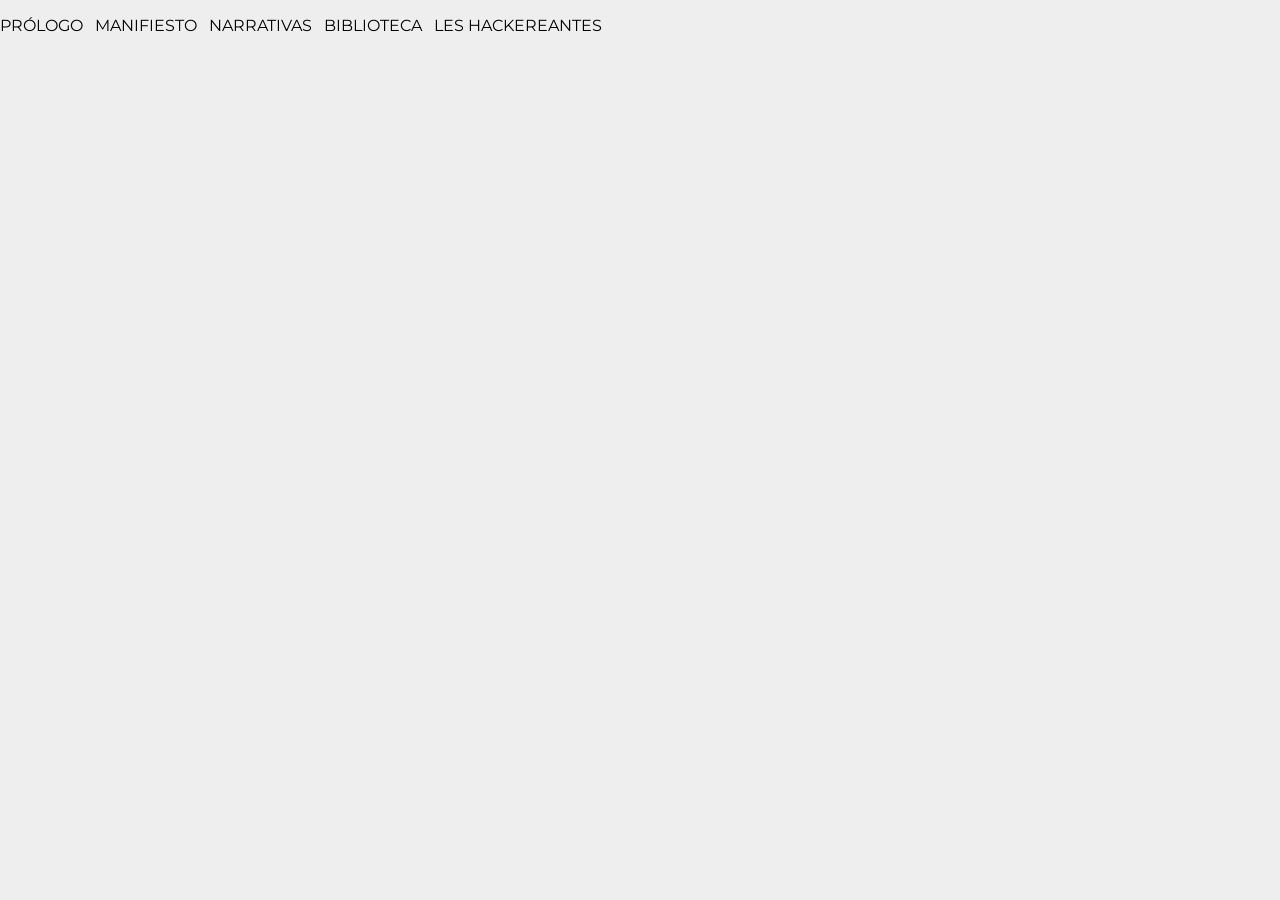
<file: index.html>
<!DOCTYPE html>
<html lang="en">
<head>
    <meta charset="UTF-8">
    <meta http-equiv="X-UA-Compatible" content="IE=edge">
    <meta name="viewport" content="width=device-width, initial-scale=1.0">
    <link rel="stylesheet" type="text/css" href="./styles.css"/>
    <title>Narrativas</title>
</head>
<body>
    <div class="ltopbar">
        <ul>
            <li><a href="http://"/>PRÓLOGO</a></li>
            <li><a href="http://"/>MANIFIESTO</a></li>
            <li><a href="http://"/>NARRATIVAS</a></li>
            <li><a href="http://"/>BIBLIOTECA</a></li>
            <li><a href="http://"/>LES HACKEREANTES</a></li>
        </ul>
    </div>
</body>
</html>
</file>
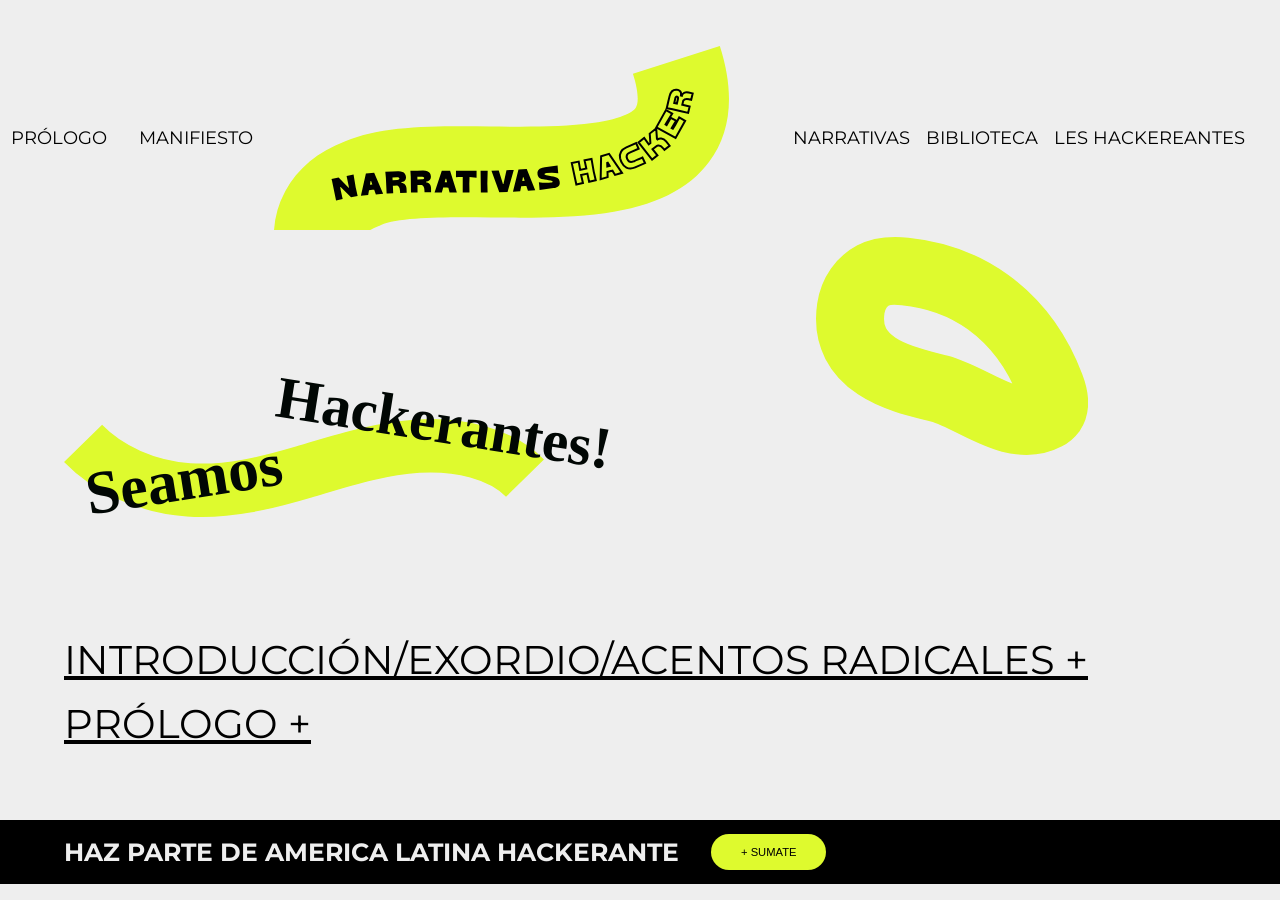
<file: Home/index.html>
<!DOCTYPE html>
<html lang="en">

<head>
    <meta charset="UTF-8">
    <meta http-equiv="X-UA-Compatible" content="IE=edge">
    <meta name="viewport" content="width=device-width, initial-scale=1.0">
    <link rel="stylesheet" type="text/css" href="./styles.css" />
    <title>Narrativas</title>
</head>

<body>
    <div class="ltopbar">
        <div class="ltopbar-one">
            <ul>
                <li><a class="link" href="http://" />PRÓLOGO</a></li>
                <li><a class="link" href="http://" />MANIFIESTO</a></li>
            </ul>

        </div>

        <div class="flex ltopbar-two">
            <img src="./Group172.svg" alt="imgauxi">
            <ul>
                <li><a class="link" href="http://" />NARRATIVAS</a></li>
                <li><a class="link" href="http://" />BIBLIOTECA</a></li>
                <li><a class="link" href="http://" />LES HACKEREANTES</a></li>

            </ul>


        </div>

    </div>
    <main class="container">
        <div class="container-sub">
            <div class="container-icon_curv">
                <img src="./Path 579.svg" alt="icon" />
            </div>
            <div class="container-font_som">
                <img src="./Seamos.svg" alt="font" />
            </div>
            <div class="container-font_hack">
                <img src="./Hackerantes!.svg" alt="font" />
            </div>

        </div>
        <div class="container-int">
            <div class="container-icon_oval">
                <img src="./Path 527.svg" alt="oval" />
            </div>

        </div>



    </main>
    <div class="sub-container">
        <p>INTRODUCCIÓN/EXORDIO/ACENTOS RADICALES <span> +</span> </p>
        <P>PRÓLOGO <span> +</span></P>
    </div>
    <footer>
        <p>HAZ PARTE DE AMERICA LATINA HACKERANTE</p>
        <button class="btn"> + SUMATE</button>
    </footer>
</body>

</html>
</file>
<file: styles.css>
@import url("https://fonts.googleapis.com/css2?family=Montserrat:wght@500&display=swap");
body {
  font-family: "Montserrat", sans-serif;
  background: #eeeeee;
  padding: 0;
  margin: 0;
  height: fit-content;
}

h1,
h2,
h3,
h4,
h5,
h6,
p {
  margin: 0;
  padding: 0;
  width: fit-content;
}

.flex {
  display: flex;
  gap: 0.25rem;
}

.flex-center {
  display: flex;
  justify-content: center;
  align-items: center;
}

.flex.row {
  flex-direction: row;
}

.flex.column {
  flex-direction: column;
}

.flex.center {
  align-items: center;
}

.flex.start {
  align-items: flex-start;
}

.flex.end {
  align-items: flex-end;
}

a {
  color: inherit;
  text-decoration: none;
}

a.link {
  color: #000;
}

a.link:hover {
  text-decoration: underline;
  color: #000;
}

.ltopbar {
  top: 0;
  left: 0;
  height: fit-content;
  max-height: 14vh;
  width: calc(100% - 1.5rem);
  display: flex;
  flex-direction: row;
  align-items: center;
  justify-content: space-between;
}

.ltopbar ul {
  list-style: none;
  display: flex;
  flex-direction: row;
  align-items: center;
  gap: 0.75rem;
  padding: 0;
}

.btn {
  padding: 12px 30px;
  border-radius: 25px;
  background-color: #defa2e;
  border: none;
  width: fit-content;
  height: fit-content;
  cursor: pointer;
  transition: all 0.5;
  color: #000;
  font-size: 0.7rem;
  font-weight: 500;
}

.btn:hover {
  text-decoration: underline black;
  color: #000;
  filter: brightness(1.4);
}

.btn:active {
  transform: scale(0.9);
}

.hero {
  height: 8rem;
}

.hero-main {
  background-color: white;
  border: 4px solid black;
  box-shadow: 0px 0px 2px black;
  height: 4rem;
}

/*# sourceMappingURL=styles.css.map */
</file>
<file: Home/styles.css>
@import url("https://fonts.googleapis.com/css2?family=Montserrat:wght@500&display=swap");
body {
  font-family: "Montserrat", sans-serif;
  background: #eeeeee;
  padding: 0;
  margin: 0;
  height: fit-content;
}

h1,
h2,
h3,
h4,
h5,
h6,
p {
  margin: 0;
  padding: 0;
  width: fit-content;
}

.flex {
  display: flex;
  gap: 4rem;
}

.flex-center {
  display: flex;
  justify-content: center;
  align-items: center;
}

.flex.row {
  flex-direction: row;
}

.flex.column {
  flex-direction: column;
}

.flex.center {
  align-items: center;
}

.flex.start {
  align-items: flex-start;
}

.flex.end {
  align-items: flex-end;
}

a {
  text-decoration: none;
}

a.link {
  color: #000;
}

a.link:hover {
  text-decoration: underline;
  color: #000;
}

.ltopbar {
  top: 0;
  left: 0;
  height: fit-content;
  max-height: 20vh;
  width: calc(100% - 1.5rem);
  display: flex;
  flex-direction: row;
  align-items: center;
  justify-content: space-around;
  padding-top: 3rem;
  font-size: 18px;
  color: rgb(31, 30, 30);
}

.ltopbar-one ul {
  display: flex;
  gap: 2rem;
}

.ltopbar-two ul {
  display: flex;
  gap: 1rem;
}

.ltopbar ul {
  list-style: none;
  display: flex;
  flex-direction: row;
  align-items: center;
  padding: 0;
}

.btn {
  padding: 12px 30px;
  border-radius: 25px;
  background-color: #defa2e;
  border: none;
  width: fit-content;
  height: fit-content;
  cursor: pointer;
  transition: all 0.5;
  color: #000;
  font-size: 0.7rem;
  font-weight: 500;
}

.btn:hover {
  text-decoration: underline black;
  color: #000;
  filter: brightness(1.4);
}

.btn:active {
  transform: scale(0.9);
}

.container {
  display: flex;
  flex-direction: row;
  align-items: center;
  height: 25rem;
}

.container-sub {
  display: flex;
  flex-direction: column;
  justify-content: flex-end;
  margin-top: 5rem;
  margin-bottom: 0;
}

.container-icon_curv {
  display: flex;
  align-self: flex-end;
  margin: 4rem;
}

.container-icon_curv img {
  width: 30rem;
}

.container-font_som {
  display: flex;
  flex-direction: column;
  justify-content: center;
  align-items: center;
  position: absolute;
  z-index: 3;
  margin: 3.3rem 5rem;
}

.container-font_som img {
  height: 8rem;
}

.container-font_hack {
  position: absolute;
  z-index: 3;
  display: flex;
  flex-direction: column;
  align-items: flex-end;
  justify-content: flex-end;
  margin-left: 17rem;
  margin-bottom: 5.8rem;
}

.container-font_hack img {
  height: 8rem;
}

.container-icon_oval {
  margin-top: -10rem;
}

.container-icon_oval img {
  width: 17rem;
}

.container-int {
  width: 30rem;
  display: flex;
  flex-direction: row;
  justify-content: flex-end;
  align-items: center;
}

.sub-container {
  margin: 4rem;
  margin-top: 0;
}
.sub-container p {
  font-size: 40px;
  text-decoration: underline;
  line-height: 4rem;
}

footer {
  height: 4rem;
  background-color: #000;
  display: flex;
  align-items: center;
  gap: 2rem;
}

footer p {
  color: #eeeeee;
  margin-left: 4rem;
  font-weight: bold;
  font-size: 25px;
}

.hero {
  height: 8rem;
}

.hero-main {
  background-color: white;
  border: 4px solid black;
  box-shadow: 0px 0px 2px black;
  height: 4rem;
}

/*# sourceMappingURL=styles.css.map */
</file>
